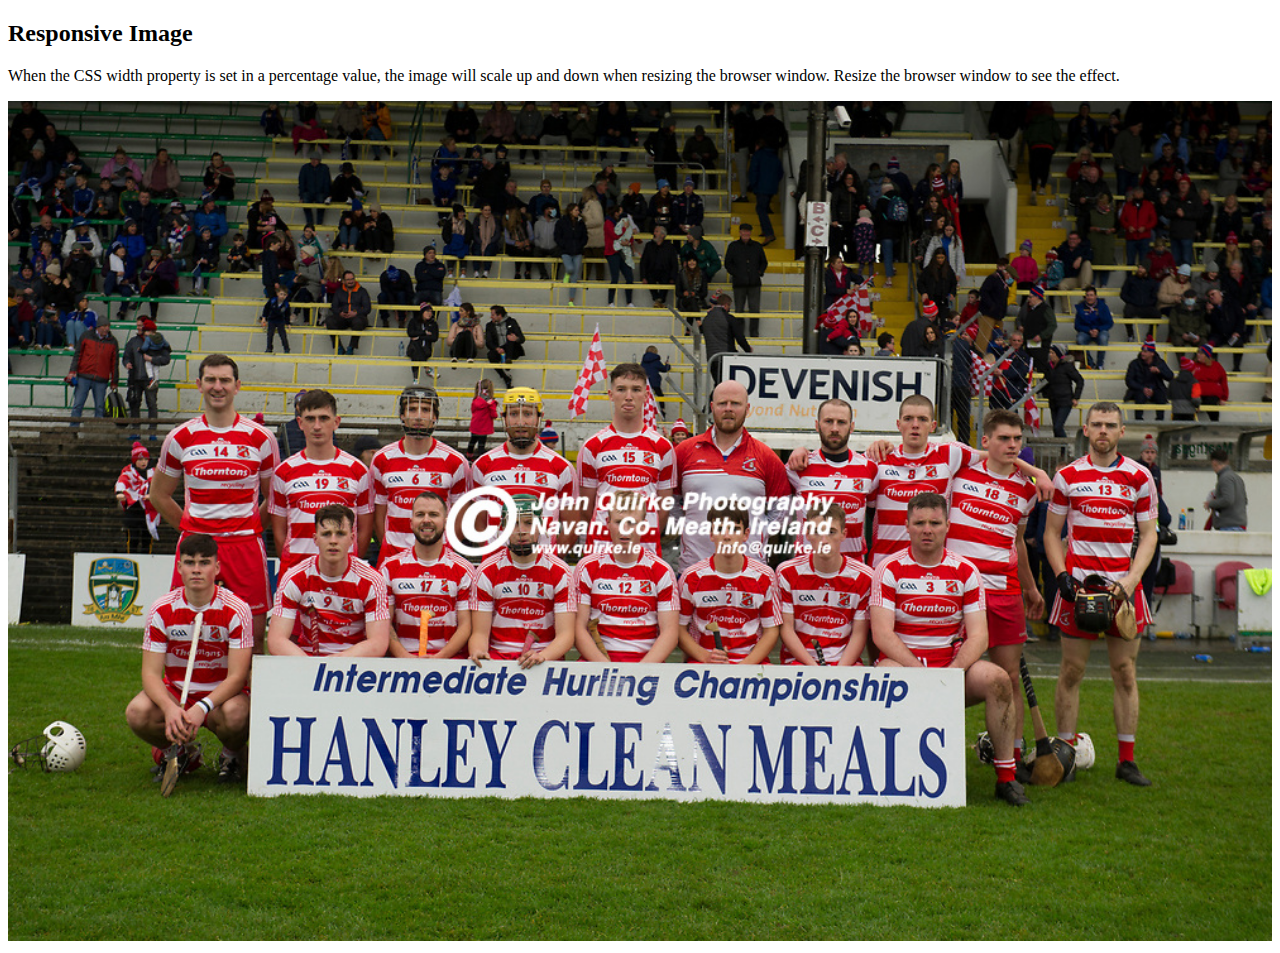
<file: location.html>
<!DOCTYPE html>
<html>
<head>
<meta name="viewport" content="width=device-width, initial-scale=1.0"> </head>
<body>
<h2>Responsive Image</h2>
<p>When the CSS width property is set in a percentage value, the image will scale up and down when resizing the browser window. Resize the browser window to see the effect.</p>
<img src="teampic1.jpg" style="width:100%;">
</body> </html>
</file>
